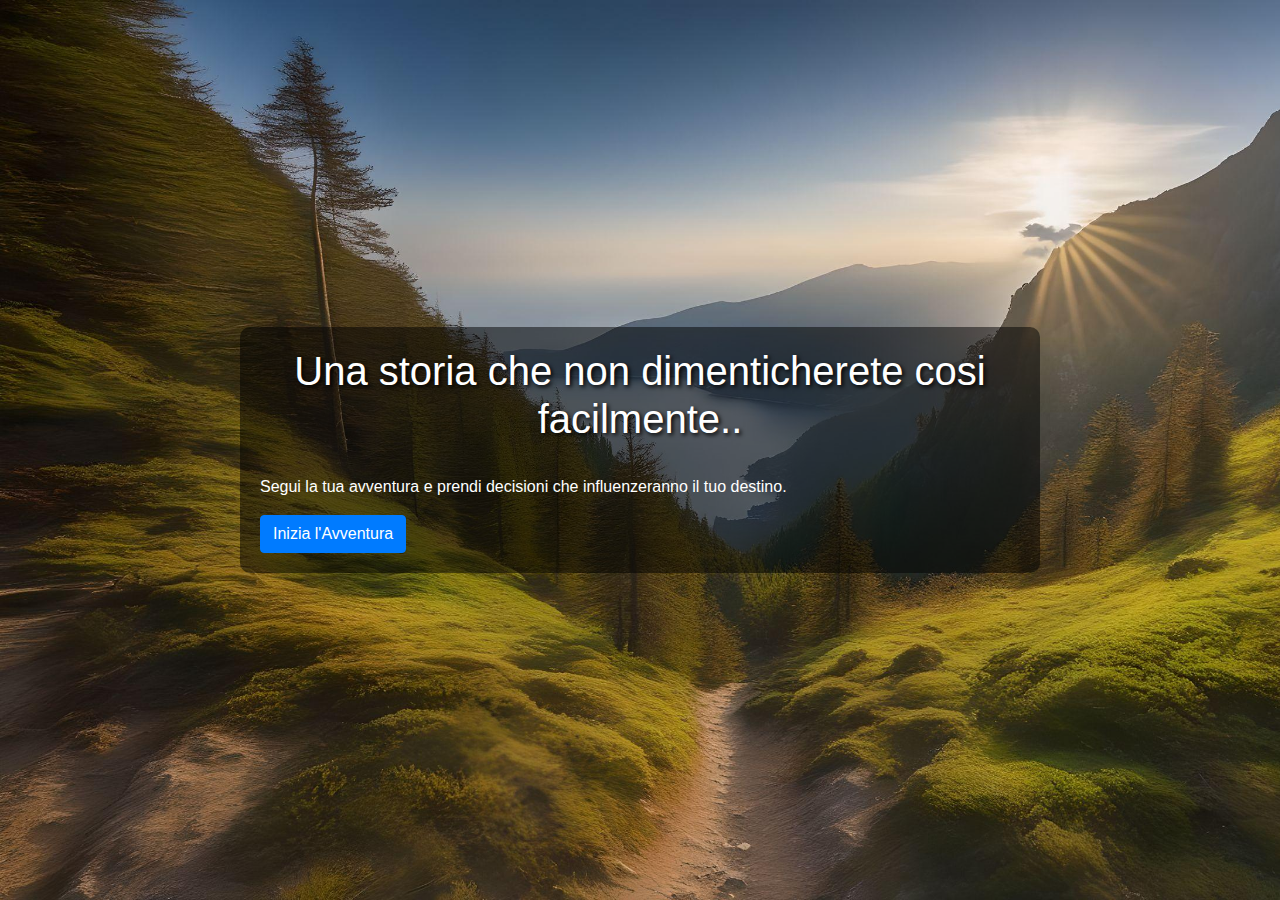
<file: index.html>
<!DOCTYPE html>
<html lang="it">

<head>
  <meta charset="UTF-8">
  <meta name="viewport" content="width=device-width, initial-scale=1.0">
  <title>Gioco Interattivo con Scelte</title>
  <link href="https://stackpath.bootstrapcdn.com/bootstrap/4.5.2/css/bootstrap.min.css" rel="stylesheet">
  <link rel="stylesheet" href="css/style.css">
</head>

<body>

  <div class="container">
    <h1>Una storia che non dimenticherete cosi facilmente..</h1><br>

    <p id="p1">Segui la tua avventura e prendi decisioni che influenzeranno il tuo destino.</p>
    <button id="startButton" class="btn btn-primary">Inizia l'Avventura</button>
    <div id="gameContent" style="display:none; margin-top:20px;">
      <p id="storyText">Ti trovi in una piccola locanda ai margini di una grande foresta. Davanti a te ci sono tre
        percorsi. Quale sceglierai?</p>
      <button id="path1" class="btn btn-info choice-btn">Percorso delle montagne</button>
      <button id="path2" class="btn btn-info choice-btn">Sentiero attraverso la foresta</button>
      <button id="path3" class="btn btn-info choice-btn">Strada costiera</button>
    </div>
    <div id="result" style="display:none; margin-top:20px;"></div>
  </div>

  <script src="js/script.js"></script>
  <script src="https://code.jquery.com/jquery-3.6.0.min.js"></script>
  <script src="https://stackpath.bootstrapcdn.com/bootstrap/4.5.2/js/bootstrap.min.js"></script>

</body>

</html>
</file>
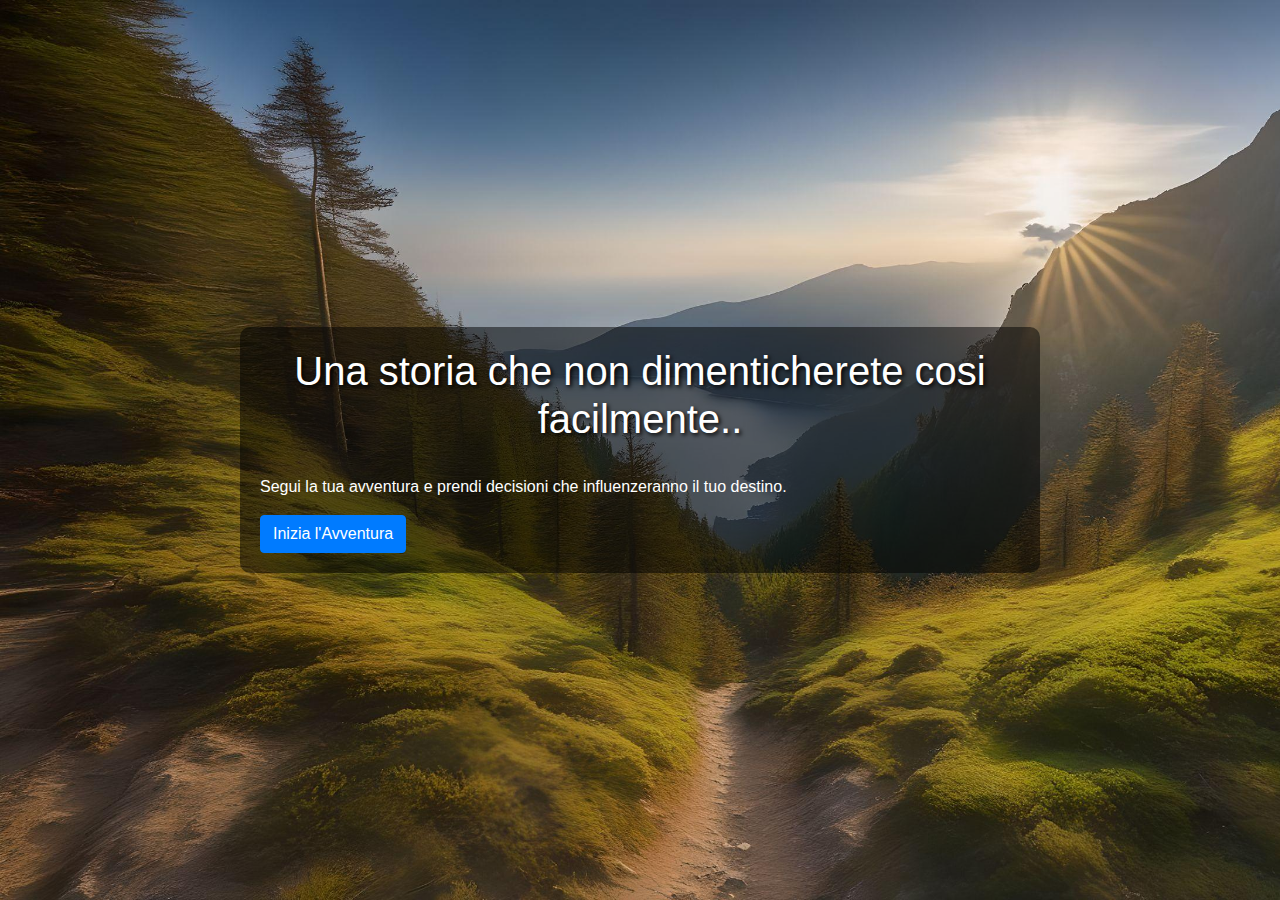
<file: games.html>
<!DOCTYPE html>
<html lang="it">

<head>
  <meta charset="UTF-8">
  <meta name="viewport" content="width=device-width, initial-scale=1.0">
  <title>Gioco Interattivo con Scelte</title>
  <link href="https://stackpath.bootstrapcdn.com/bootstrap/4.5.2/css/bootstrap.min.css" rel="stylesheet">
  <link rel="stylesheet" href="css/style.css">
</head>

<body>

  <div class="container">
    <h1>Una storia che non dimenticherete cosi facilmente..</h1><br>

    <p id="p1">Segui la tua avventura e prendi decisioni che influenzeranno il tuo destino.</p>
    <button id="startButton" class="btn btn-primary">Inizia l'Avventura</button>
    <div id="gameContent" style="display:none; margin-top:20px;">
      <p id="storyText">Ti trovi in una piccola locanda ai margini di una grande foresta. Davanti a te ci sono tre
        percorsi. Quale sceglierai?</p>
      <button id="path1" class="btn btn-info choice-btn">Percorso delle montagne</button>
      <button id="path2" class="btn btn-info choice-btn">Sentiero attraverso la foresta</button>
      <button id="path3" class="btn btn-info choice-btn">Strada costiera</button>
    </div>
    <div id="result" style="display:none; margin-top:20px;"></div>
  </div>

  <script src="js/script.js"></script>
  <script src="https://code.jquery.com/jquery-3.6.0.min.js"></script>
  <script src="https://stackpath.bootstrapcdn.com/bootstrap/4.5.2/js/bootstrap.min.js"></script>

</body>

</html>
</file>
<file: css/style.css>
/* Aggiungi il tuo stile personalizzato qui */
body {
    background-image: url("../src/background.jpg"); /* Sfondo con immagine di una foresta */
    background-size: cover; /* Adatta l'immagine allo schermo */
    color: rgb(255, 255, 255);
    display: flex;
    justify-content: center;
    align-items: center;
    height: 100vh;
    margin: 0; /* Rimuove il margine di default */
}

.container {
    max-width: 800px; /* Larghezza massima del contenitore */
    margin: 0 auto; /* Centra il contenitore */
    padding: 20px; /* Spazio tra il contenuto e il bordo */
    background-color: rgba(0, 0, 0, 0.5); /* Sfondo rettangolo opaco */
    border-radius: 10px; /* Bordo arrotondato per il rettangolo */
}

h1 {
    text-align: center; /* Centra il titolo */
    text-shadow: 2px 2px 4px black; /* Effetto ombra sul titolo */
}

p {
    text-align: justify; /* Allinea il testo ai margini */
}

.choice-btn {
    width: 250px; /* Larghezza dei bottoni delle scelte */
    margin: 10px auto; /* Spazio tra i bottoni (auto per centrare) */
}

#result {
    font-weight: bold; /* Testo in grassetto */
    font-size: 20px; /* Dimensione del testo */
}
</file>
